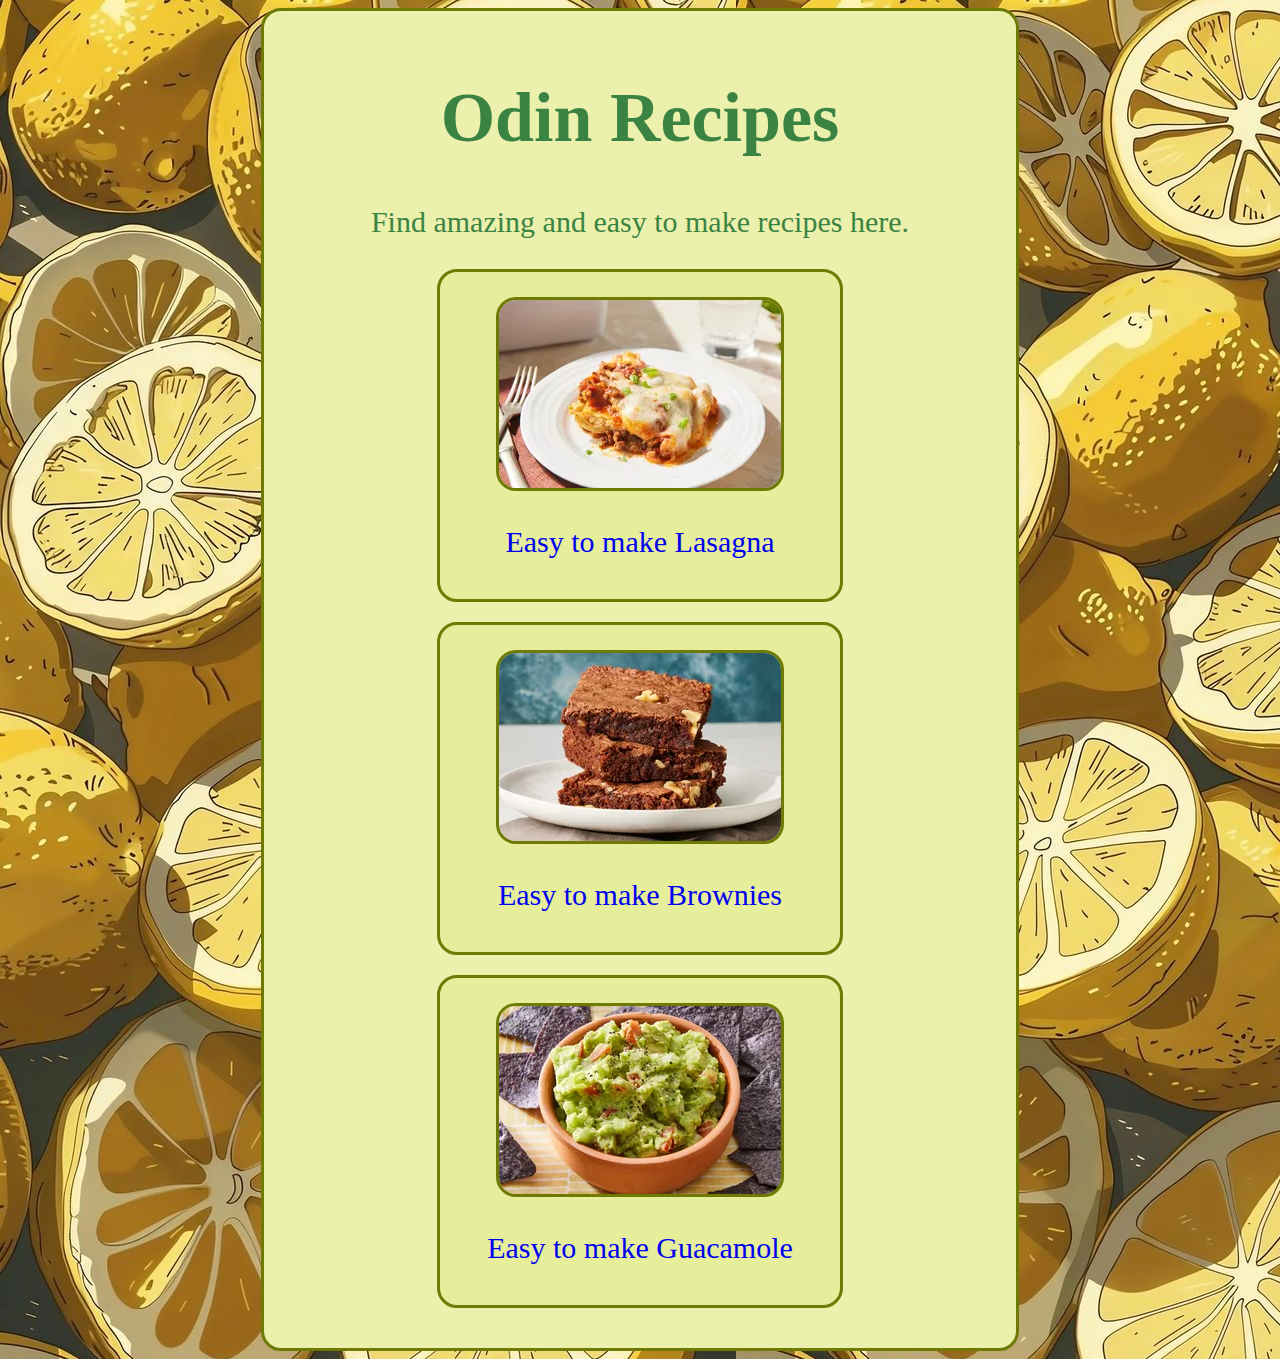
<file: index.html>
<!DOCTYPE html>
<html lang="en">
    <head>
        <meta charset="UTF-8">
        <meta name="viewport" content="width=device-width, initial-scale=1.0">
        <title>Odin Recipes</title>
        <link rel="stylesheet" href="./styles.css">
    </head>
    <body>
        <div class="body-div">
            <h1>Odin Recipes</h1>
            <p>Find amazing and easy to make recipes here.</p>
            <div class="container">
                <a href="./recipes/lasagna.html">
                    <div class="child-container">
                        <img src="./images/lasagna.jpg"><p>Easy to make Lasagna</p>
                    </div>
                </a>
                <a href="./recipes/brownies.html">
                    <div class="child-container">
                        <img src="./images/brownies.jpg"><p>Easy to make Brownies</p>
                    </div>
                </a>
                <a href="./recipes/guacamole.html">
                    <div class="child-container">
                        <img src="./images/guacamole.jpg"><p>Easy to make Guacamole</p>
                    </div>
                </a>
            </div>
        </div>
    </body>
</html>
</file>
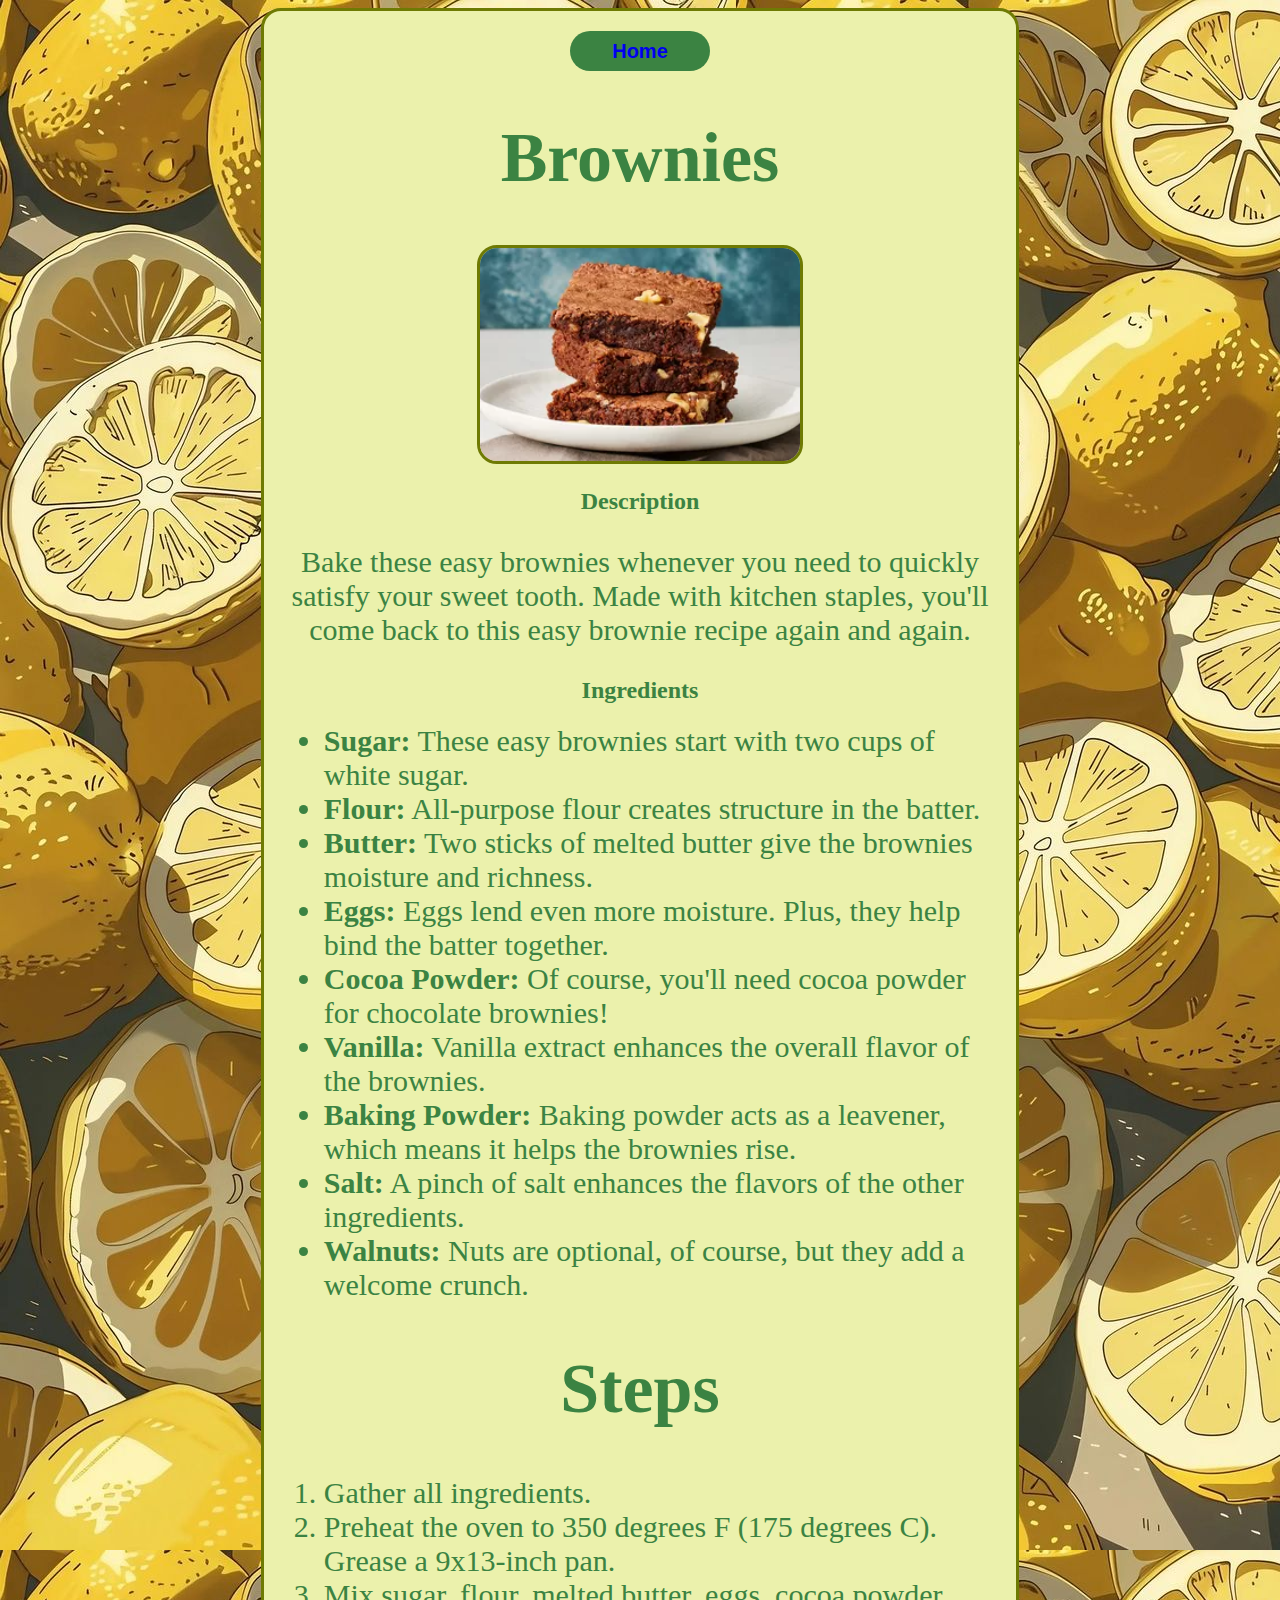
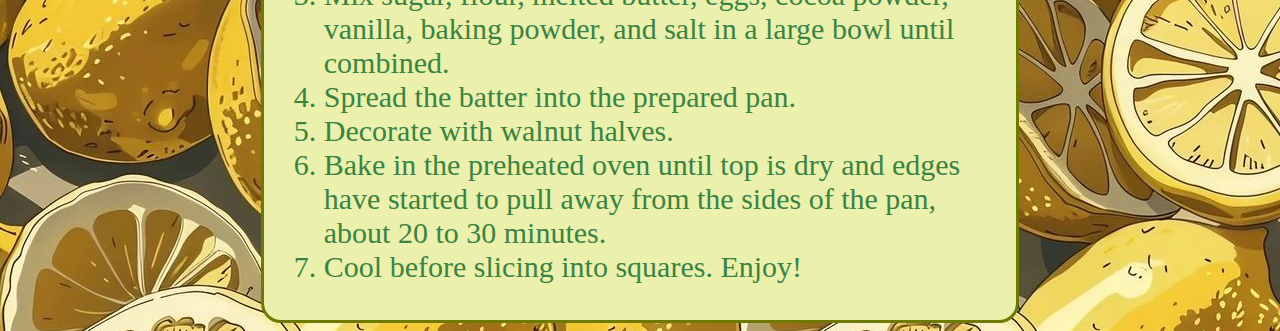
<file: recipes/brownies.html>
<!DOCTYPE html>
<html lang="en">
    <head>
        <meta charset="UTF-8">
        <meta name="viewport" content="width=device-width, initial-scale=1.0">
        <title>Odin Recipes</title>
        <link rel="stylesheet" href="../styles.css">
    </head>
    <body>
        <div class="body-div">
            <button><a href="../index.html">Home</a></button>
            <h1>Brownies</h1>
            <img src="../images/brownies.jpg" alt="Brownie squares" width="320">
            <h2>Description</h2>
            <p>Bake these easy brownies whenever you need to quickly satisfy your sweet tooth. Made with kitchen staples, you'll come back to this easy brownie recipe again and again.</p>
            <h2>Ingredients</h2>
            <ul>
                <li><b>Sugar:</b> These easy brownies start with two cups of white sugar.</li>
                <li><b>Flour:</b> All-purpose flour creates structure in the batter.</li>
                <li><b>Butter:</b> Two sticks of melted butter give the brownies moisture and richness.</li>
                <li><b>Eggs:</b> Eggs lend even more moisture. Plus, they help bind the batter together.</li>
                <li><b>Cocoa Powder:</b> Of course, you'll need cocoa powder for chocolate brownies!</li>
                <li><b>Vanilla:</b> Vanilla extract enhances the overall flavor of the brownies.</li>
                <li><b>Baking Powder:</b> Baking powder acts as a leavener, which means it helps the brownies rise.</li>
                <li><b>Salt:</b> A pinch of salt enhances the flavors of the other ingredients.</li>
                <li><b>Walnuts:</b> Nuts are optional, of course, but they add a welcome crunch.</li>
            </ul>
            <h1>Steps</h1>
            <ol>
                <li>Gather all ingredients.</li>
                <li>Preheat the oven to 350 degrees F (175 degrees C). Grease a 9x13-inch pan.</li>
                <li>Mix sugar, flour, melted butter, eggs, cocoa powder, vanilla, baking powder, and salt in a large bowl until combined.</li>
                <li>Spread the batter into the prepared pan.</li>
                <li>Decorate with walnut halves.</li>
                <li>Bake in the preheated oven until top is dry and edges have started to pull away from the sides of the pan, about 20 to 30 minutes.</li>
                <li>Cool before slicing into squares. Enjoy!</li>
            </ol>
        </div>
    </body>
</html>
</file>
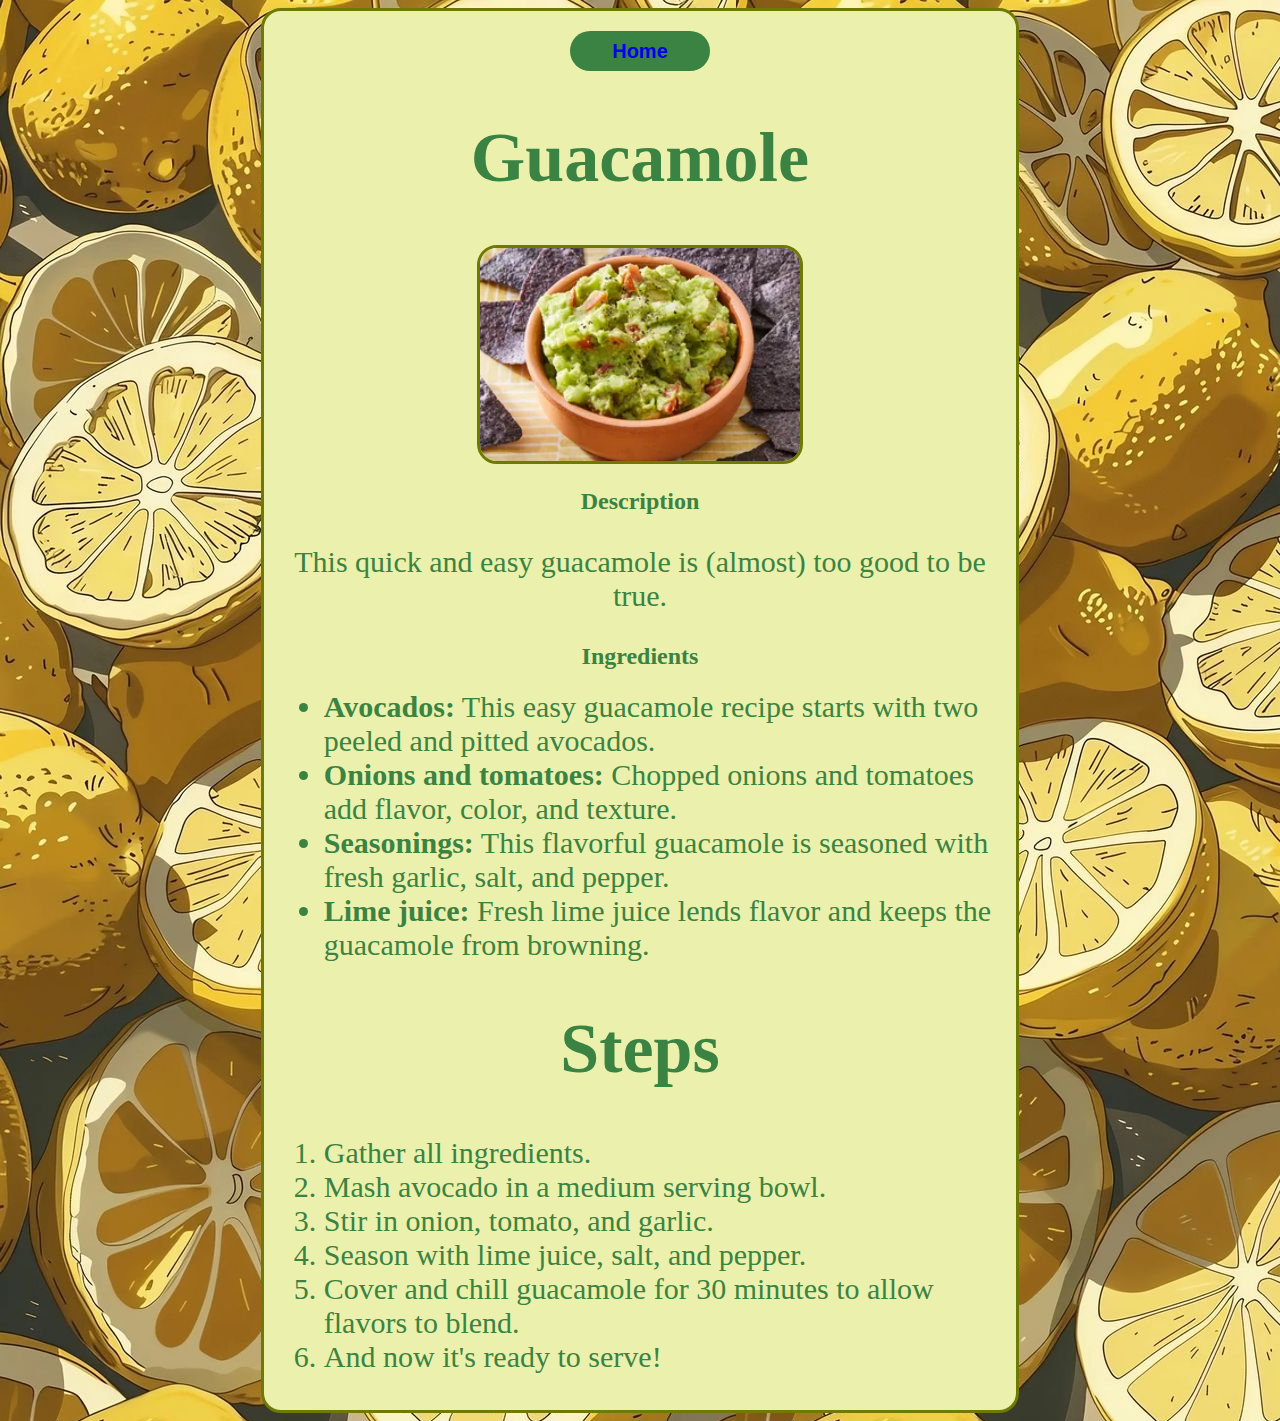
<file: recipes/guacamole.html>
<!DOCTYPE html>
<html lang="en">
    <head>
        <meta charset="UTF-8">
        <meta name="viewport" content="width=device-width, initial-scale=1.0">
        <title>Odin Recipes</title>
        <link rel="stylesheet" href="../styles.css">
    </head>
    <body>
        <div class="body-div">
            <button><a href="../index.html">Home</a></button>
            <h1>Guacamole</h1>
            <img src="../images/guacamole.jpg" alt="A bowl of guacamole" width="320">
            <h2>Description</h2>
            <p>This quick and easy guacamole is (almost) too good to be true.</p>
            <h2>Ingredients</h2>
            <ul>
                <li><b>Avocados:</b> This easy guacamole recipe starts with two peeled and pitted avocados.</li>
                <li><b>Onions and tomatoes:</b> Chopped onions and tomatoes add flavor, color, and texture.</li>
                <li><b>Seasonings:</b> This flavorful guacamole is seasoned with fresh garlic, salt, and pepper.</li>
                <li><b>Lime juice:</b> Fresh lime juice lends flavor and keeps the guacamole from browning.</li>
            </ul>
            <h1>Steps</h1>
            <ol>
                <li>Gather all ingredients.</li>
                <li>Mash avocado in a medium serving bowl.</li>
                <li>Stir in onion, tomato, and garlic.</li>
                <li>Season with lime juice, salt, and pepper.</li>
                <li>Cover and chill guacamole for 30 minutes to allow flavors to blend.</li>
                <li>And now it's ready to serve!</li>
            </ol>
        </div>
    </body>
</html>
</file>
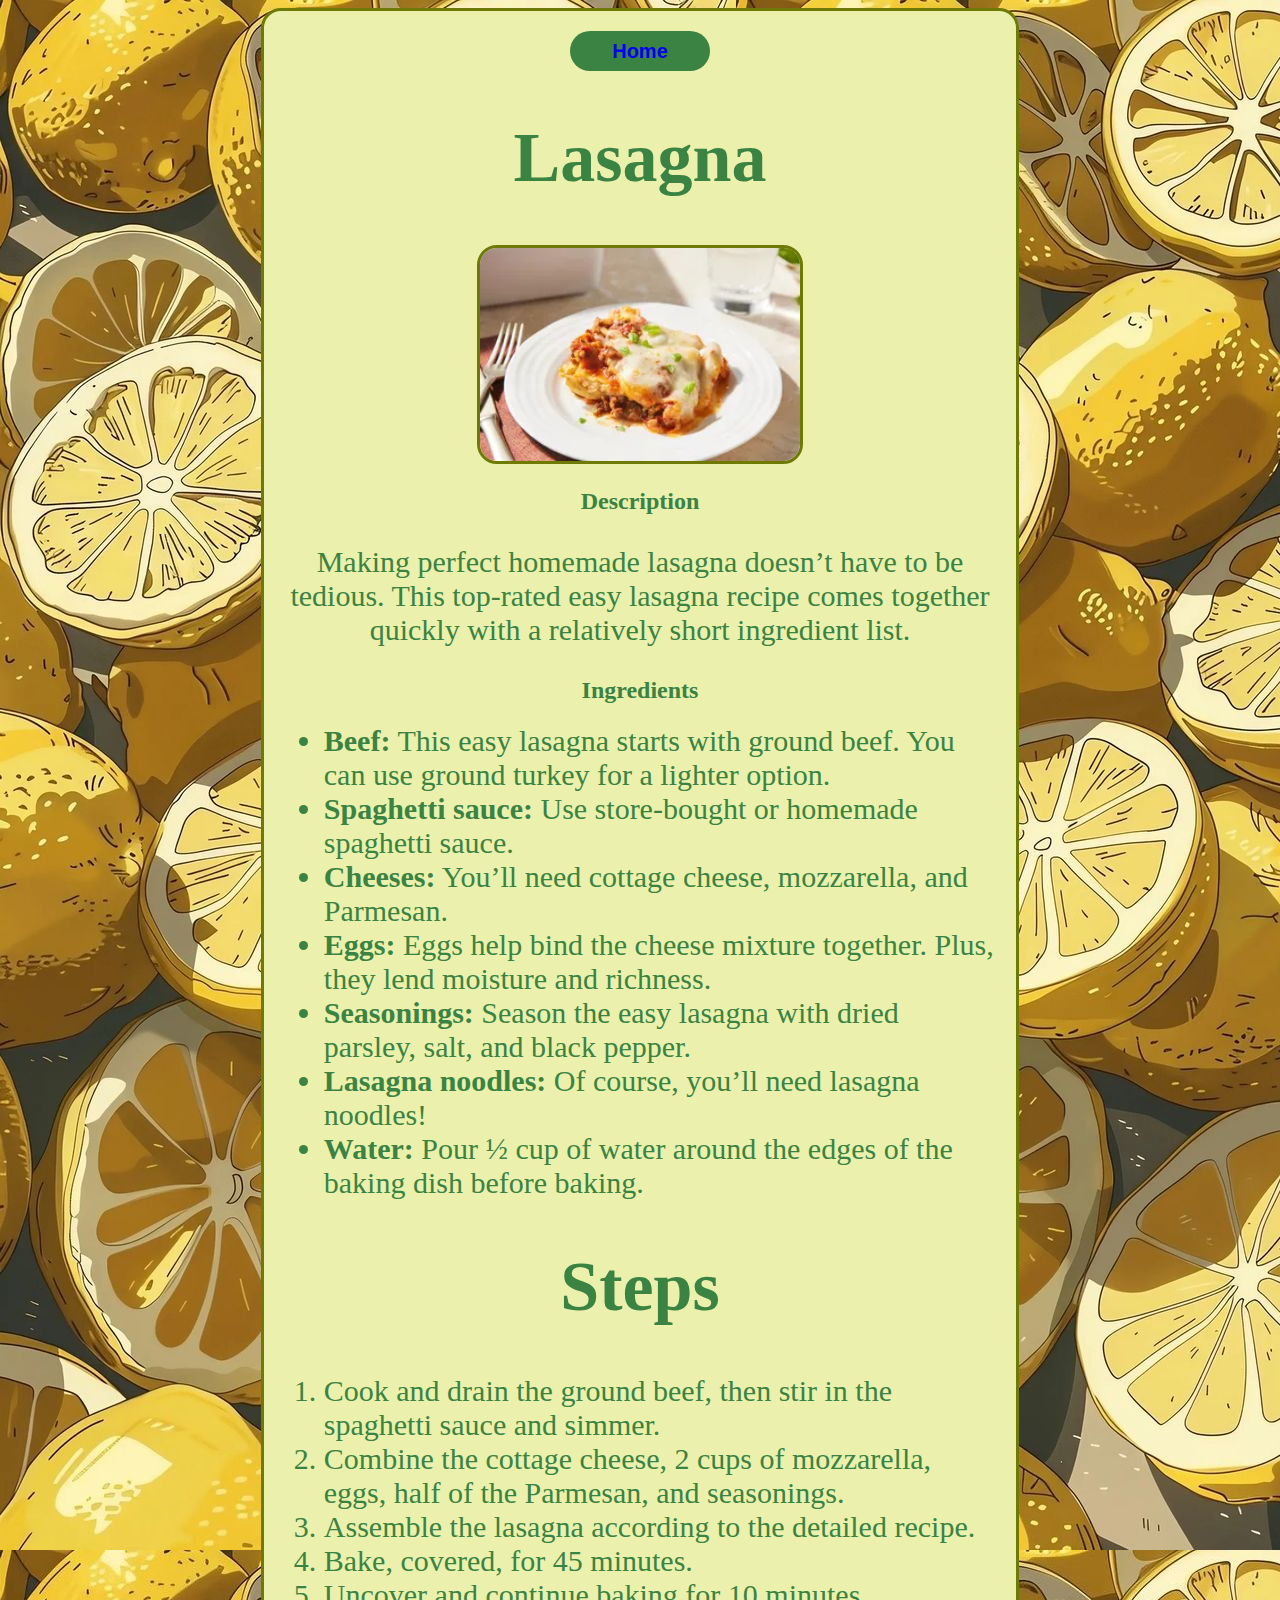
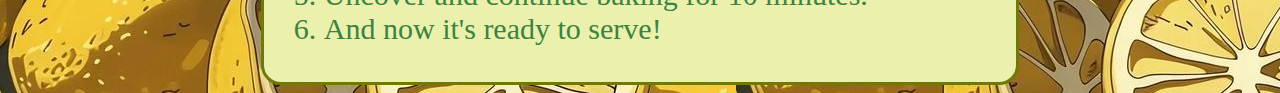
<file: recipes/lasagna.html>
<!DOCTYPE html>
<html lang="en">
    <head>
        <meta charset="UTF-8">
        <meta name="viewport" content="width=device-width, initial-scale=1.0">
        <title>Odin Recipes</title>
        <link rel="stylesheet" href="../styles.css">
    </head>
    <body>
        <div class="body-div">
            <button><a href="../index.html">Home</a></button>
            <h1>Lasagna</h1>
            <img src="../images/lasagna.jpg" alt="A slice of lasagna" width="320">
            <h2>Description</h2>
            <p>Making perfect homemade lasagna doesn’t have to be tedious. This top-rated easy lasagna recipe comes together quickly with a relatively short ingredient list.</p>
            <h2>Ingredients</h2>
            <ul>
                <li><b>Beef:</b> This easy lasagna starts with ground beef. You can use ground turkey for a lighter option.</li>
                <li><b>Spaghetti sauce:</b> Use store-bought or homemade spaghetti sauce.</li>
                <li><b>Cheeses:</b> You’ll need cottage cheese, mozzarella, and Parmesan.</li>
                <li><b>Eggs:</b> Eggs help bind the cheese mixture together. Plus, they lend moisture and richness.</li>
                <li><b>Seasonings:</b> Season the easy lasagna with dried parsley, salt, and black pepper.</li>
                <li><b>Lasagna noodles:</b> Of course, you’ll need lasagna noodles!</li>
                <li><b>Water:</b> Pour ½ cup of water around the edges of the baking dish before baking.</li>
            </ul>
            <h1>Steps</h1>
            <ol>
                <li>Cook and drain the ground beef, then stir in the spaghetti sauce and simmer.</li>
                <li>Combine the cottage cheese, 2 cups of mozzarella, eggs, half of the Parmesan, and seasonings.</li>
                <li>Assemble the lasagna according to the detailed recipe.</li>
                <li>Bake, covered, for 45 minutes.</li>
                <li>Uncover and continue baking for 10 minutes.</li>
                <li>And now it's ready to serve!</li>
            </ol>
        </div>
    </body>
</html>
</file>
<file: styles.css>
body {
    background-image: url(./images/background.jpg);
}

.body-div {
    text-align: center;
    margin-left: 20%;
    margin-right: 20%;
    max-width: 1200px;
    border: 3px solid rgb(110, 122, 3);
    border-radius: 20px;
    background-color: rgb(235, 241, 172);
    color: rgb(59, 131, 66);
    padding: 20px;
}

ul, ol {
    text-align: left;
}

h1 {
    font-size: 70px;
}

li, p {
    font-size: 30px;
}

a {
    text-decoration: none;
}

img {
    text-align: left;
}

button {
    font-weight: bold;
    border-radius: 30px;
    width: 140px;
    height: 40px;
    font-size: 20px;
    background-color: rgb(59, 131, 66);
    border: none;
}

.child-container {
    margin: 20px;
    width: 400px;
    margin-left: auto;
    margin-right: auto;
    background-color: rgba(188, 218, 20, 0.1);
    padding-top: 25px;
    padding-bottom: 10px;
    border-radius: 20px;
    border: 3px solid rgb(110, 122, 3);
}

img {
    border: 3px solid rgb(110, 122, 3);
    border-radius: 20px;
}

p {
    text-decoration: none;
}
</file>
